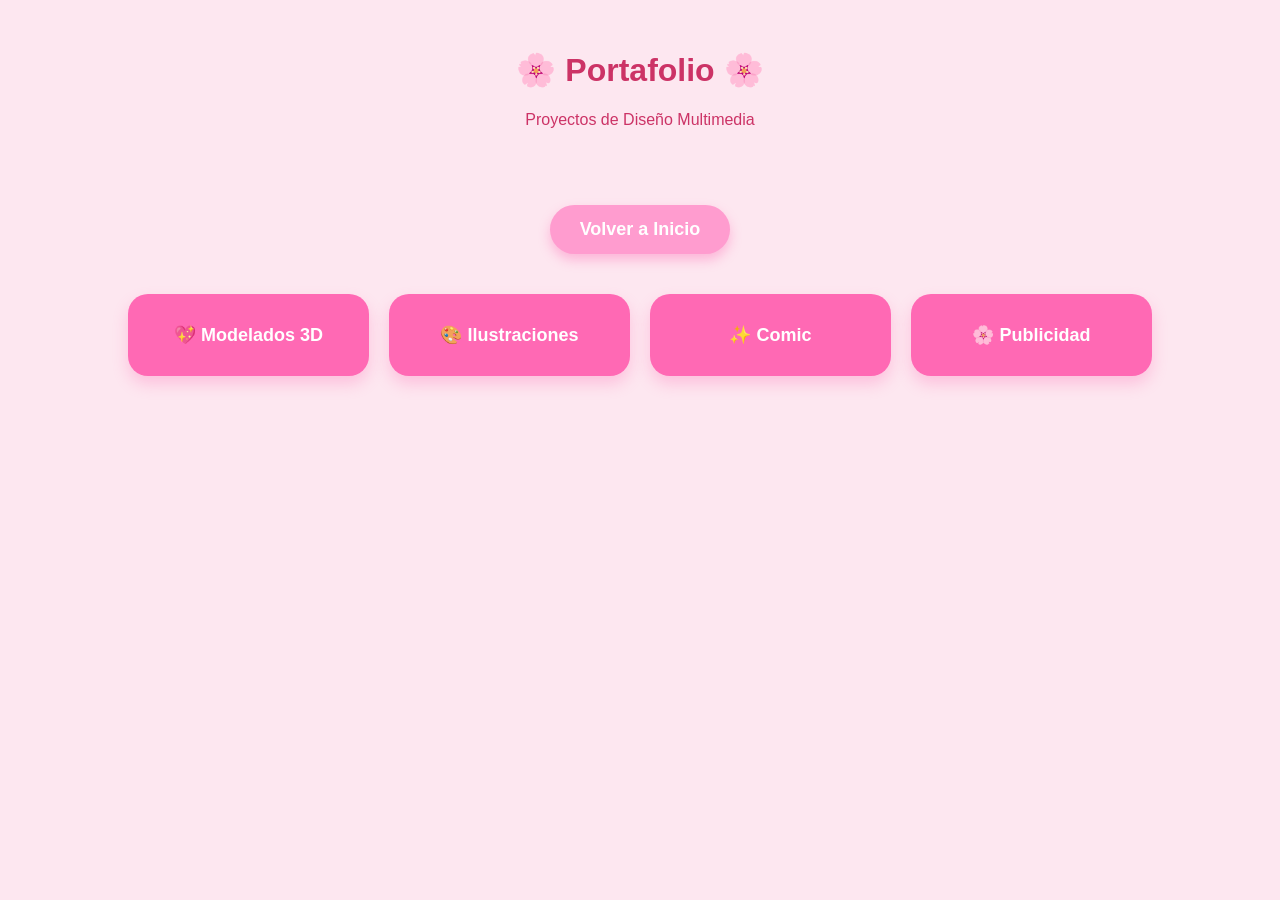
<file: 02-maquetacion-cv/portafolio.html>
<!DOCTYPE html>
<html lang="es">
<head>
    <meta charset="UTF-8">
    <title>Portafolio | Leslie Cuevas</title>
    <link rel="stylesheet" href="css/styles.css">
</head>

<body>

    <!-- TÍTULO -->
    <header class="encabezado">
        <h1>🌸 Portafolio 🌸</h1>
        <p>Proyectos de Diseño Multimedia</p>
    </header>
    <section class="boton-centro">
    <a href="index.html" class="boton-enlace">
        Volver a Inicio
    </a>
</section>

    <!-- CONTENEDOR DE BOTONES -->
    <section class="portafolio">
        
        <a href="proyecto1.html" class="boton-proyecto">
            💖 Modelados 3D
        </a>

        <a href="proyecto2.html" class="boton-proyecto">
            🎨 Ilustraciones
        </a>

        <a href="proyecto3.html" class="boton-proyecto">
            ✨ Comic
        </a>

        <a href="proyecto4.html" class="boton-proyecto">
            🌸 Publicidad
        </a>

    </section>

</body>
</html>
</file>
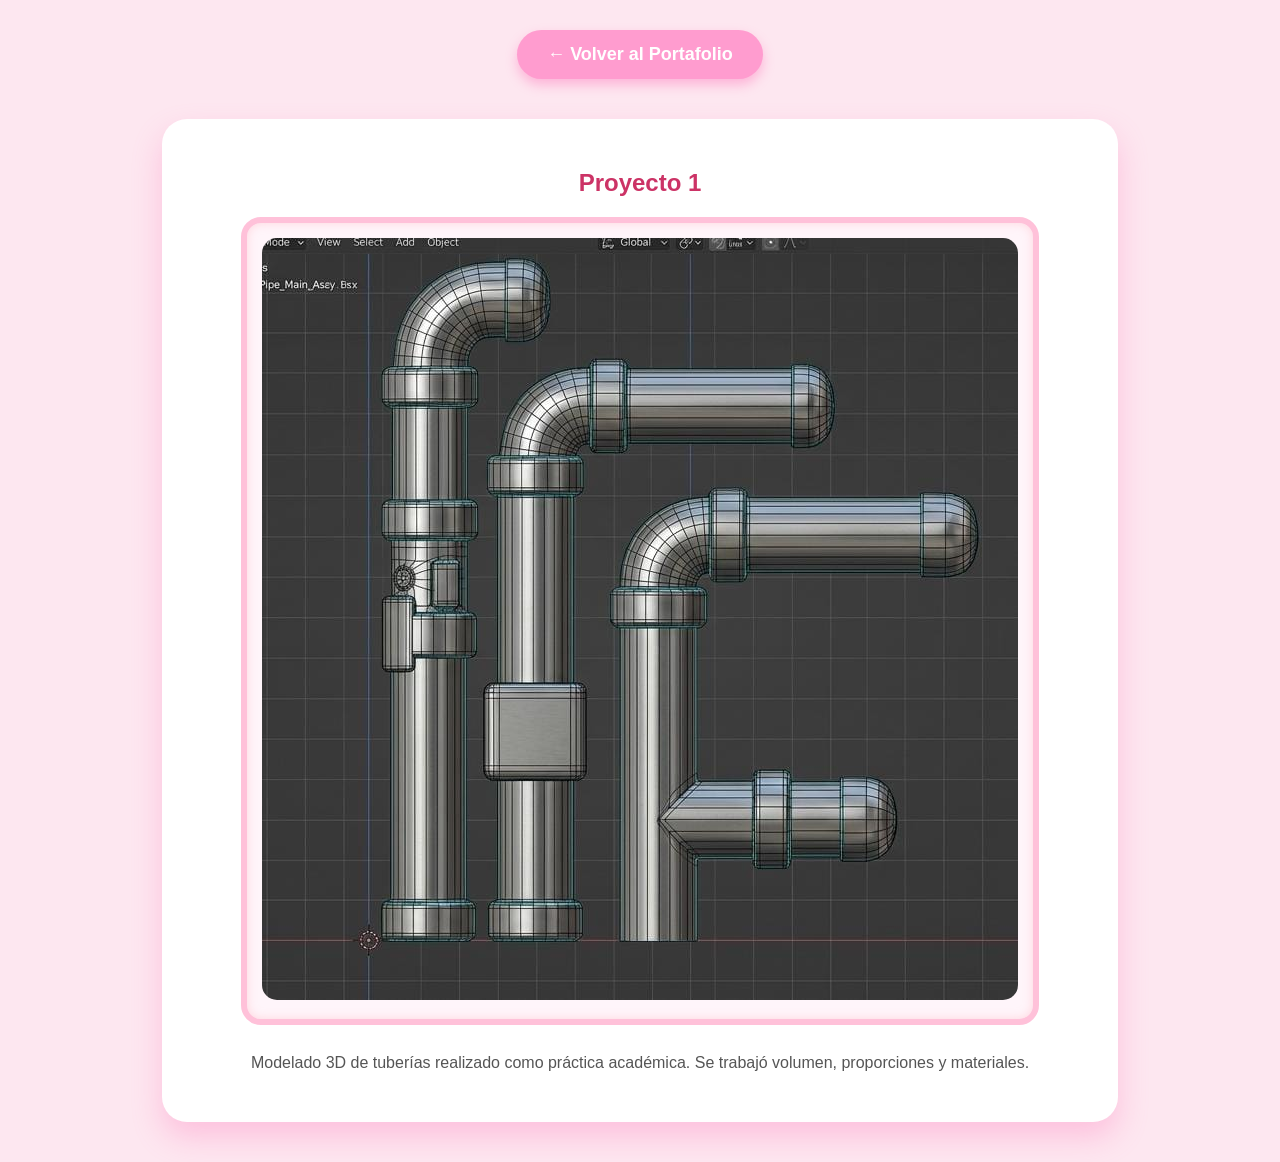
<file: 02-maquetacion-cv/proyecto1.html>
<!DOCTYPE html>
<html lang="es">
<head>
    <meta charset="UTF-8">
    <title>Modelado | Leslie Cuevas</title>
    <link rel="stylesheet" href="css/styles.css">
</head>
<body>

    <!-- BOTÓN VOLVER -->
    <section class="boton-centro">
        <a href="portafolio.html" class="boton-enlace">← Volver al Portafolio</a>
    </section>

    <!-- TARJETA DEL PROYECTO -->
    <section class="card-proyecto">

        <h1>Proyecto 1</h1>

        <div class="marco-imagen">
            <img src="img/Proyecto1.jpeg" alt="Proyecto 1">
        </div>

        <p class="descripcion">
            Modelado 3D de tuberías realizado como práctica académica.
            Se trabajó volumen, proporciones y materiales.
        </p>

    </section>

</body>
</html>
</file>
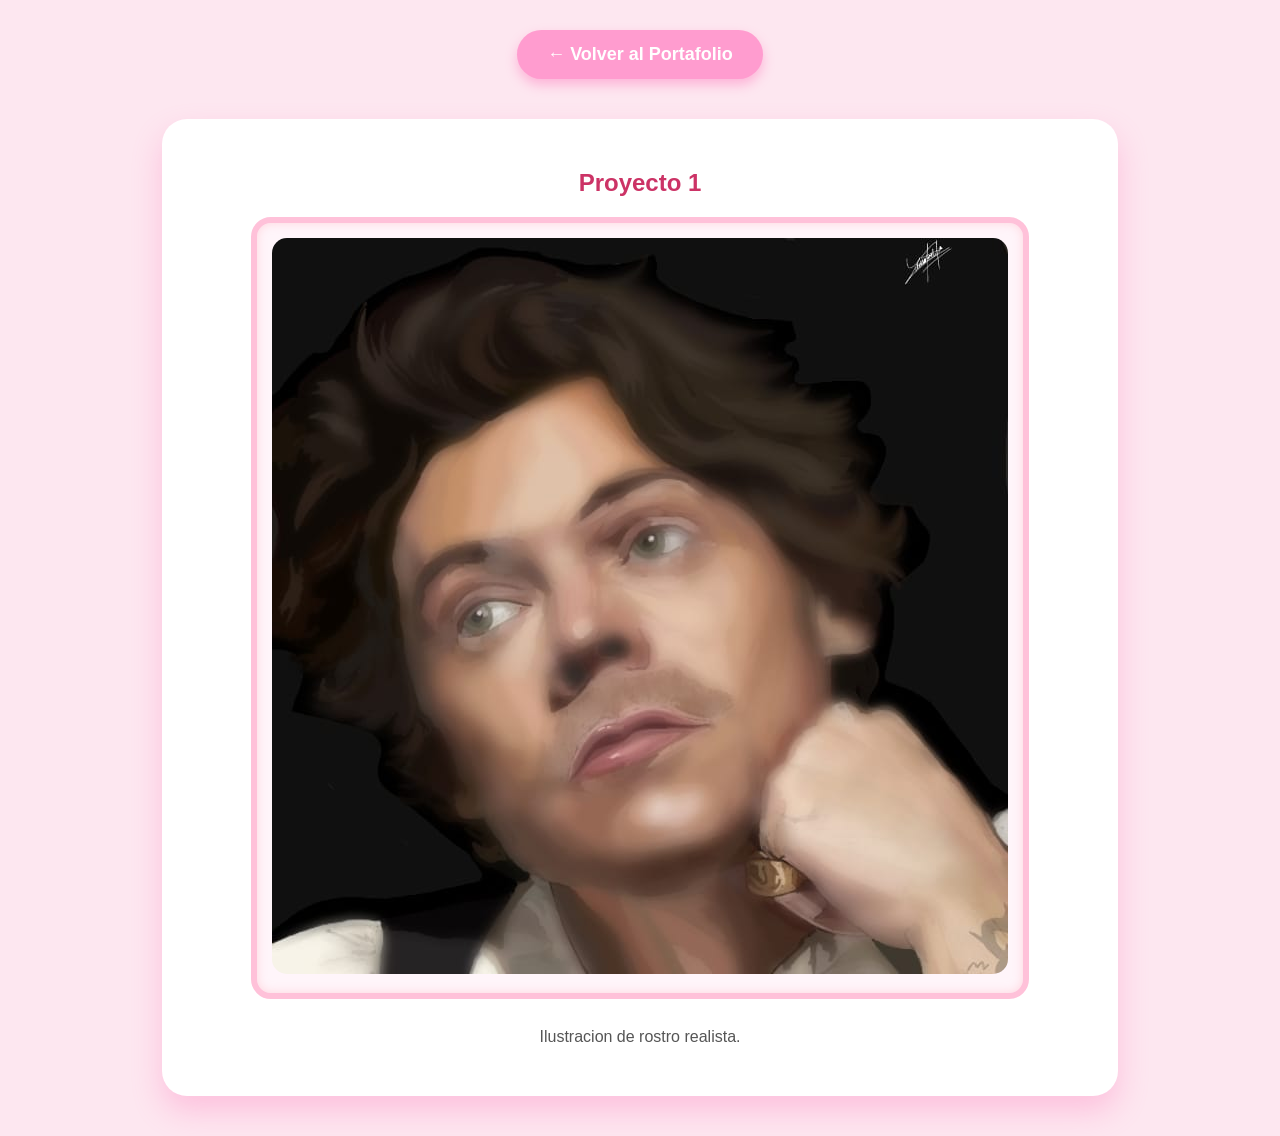
<file: 02-maquetacion-cv/proyecto2.html>
<!DOCTYPE html>
<html lang="es">
<head>
    <meta charset="UTF-8">
    <title>Ilustracion | Leslie Cuevas</title>
    <link rel="stylesheet" href="css/styles.css">
</head>
<body>

    <!-- BOTÓN VOLVER -->
    <section class="boton-centro">
        <a href="portafolio.html" class="boton-enlace">← Volver al Portafolio</a>
    </section>

    <!-- TARJETA DEL PROYECTO -->
    <section class="card-proyecto">

        <h1>Proyecto 1</h1>

        <div class="marco-imagen">
            <img src="img/proyecto2.jpeg" alt="Proyecto 2">
        </div>

        <p class="descripcion">
            Ilustracion de rostro realista.
        </p>

    </section>

</body>
</html>
</file>
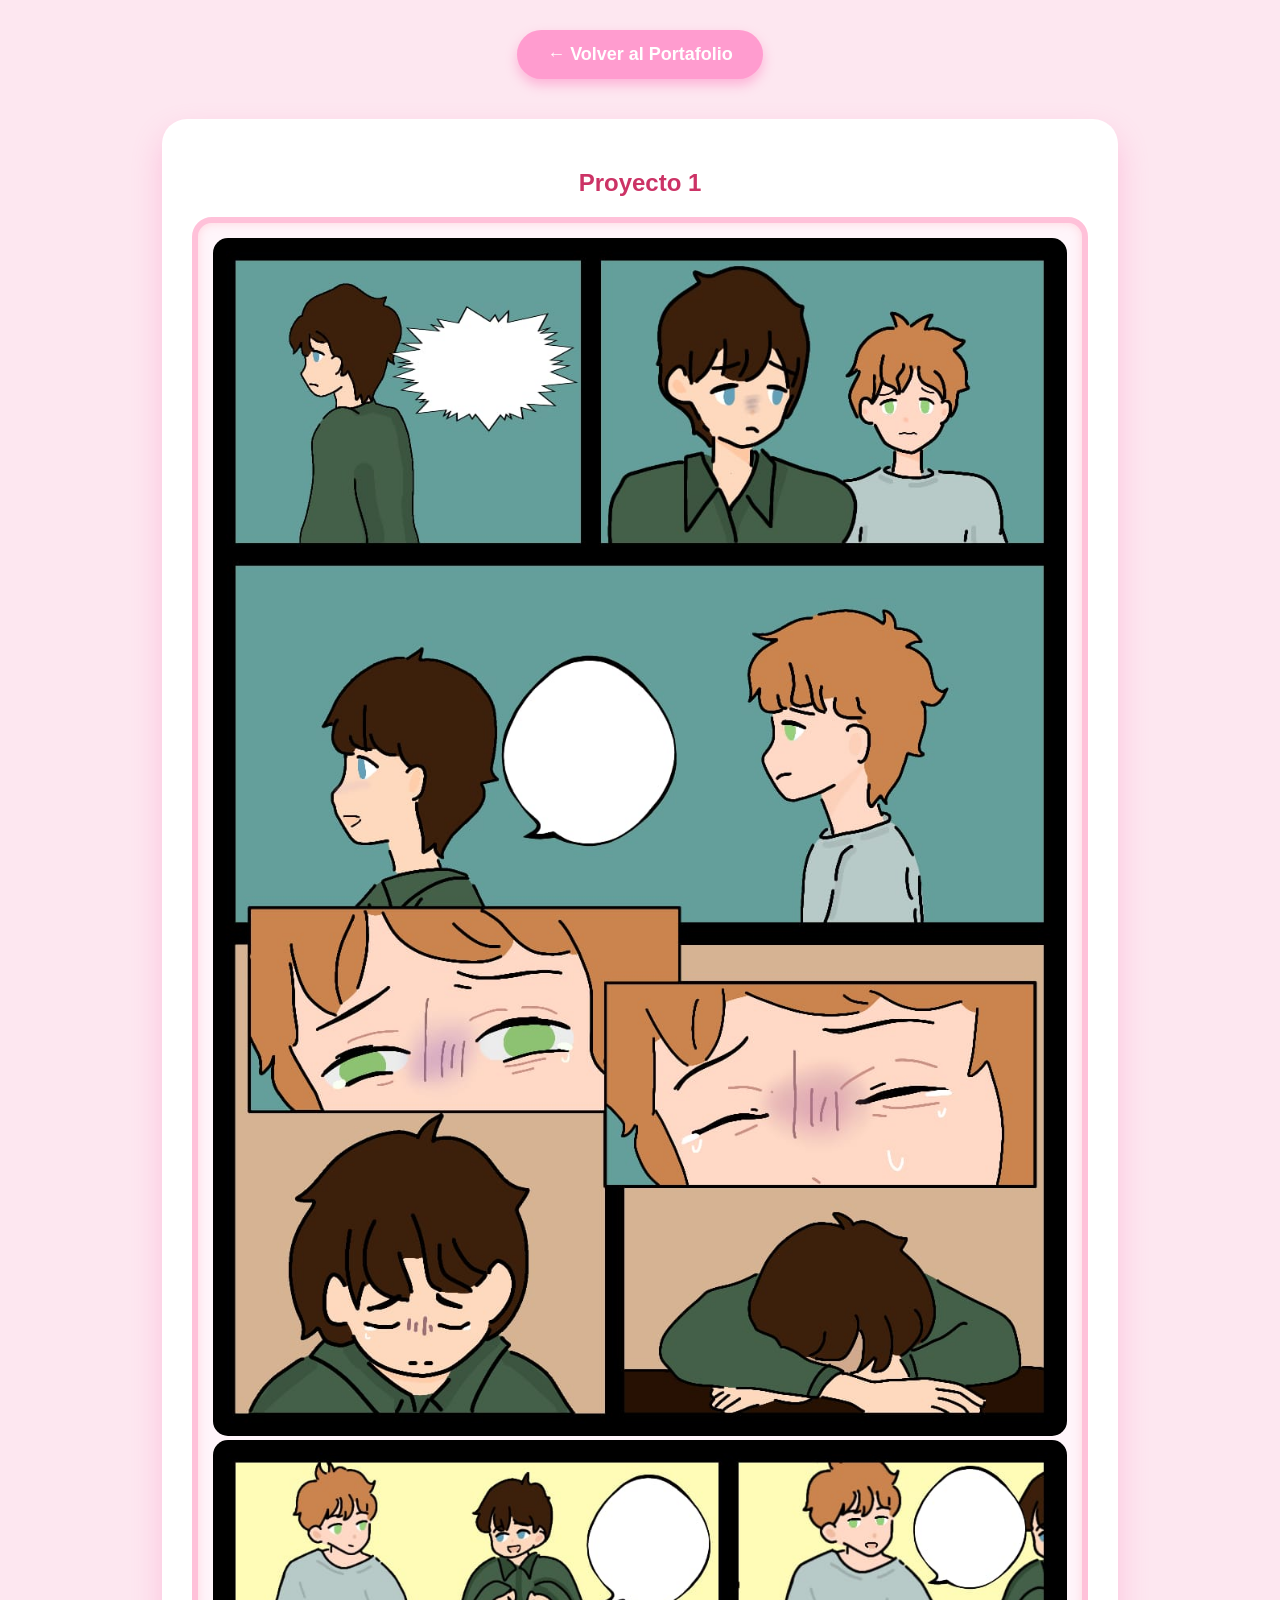
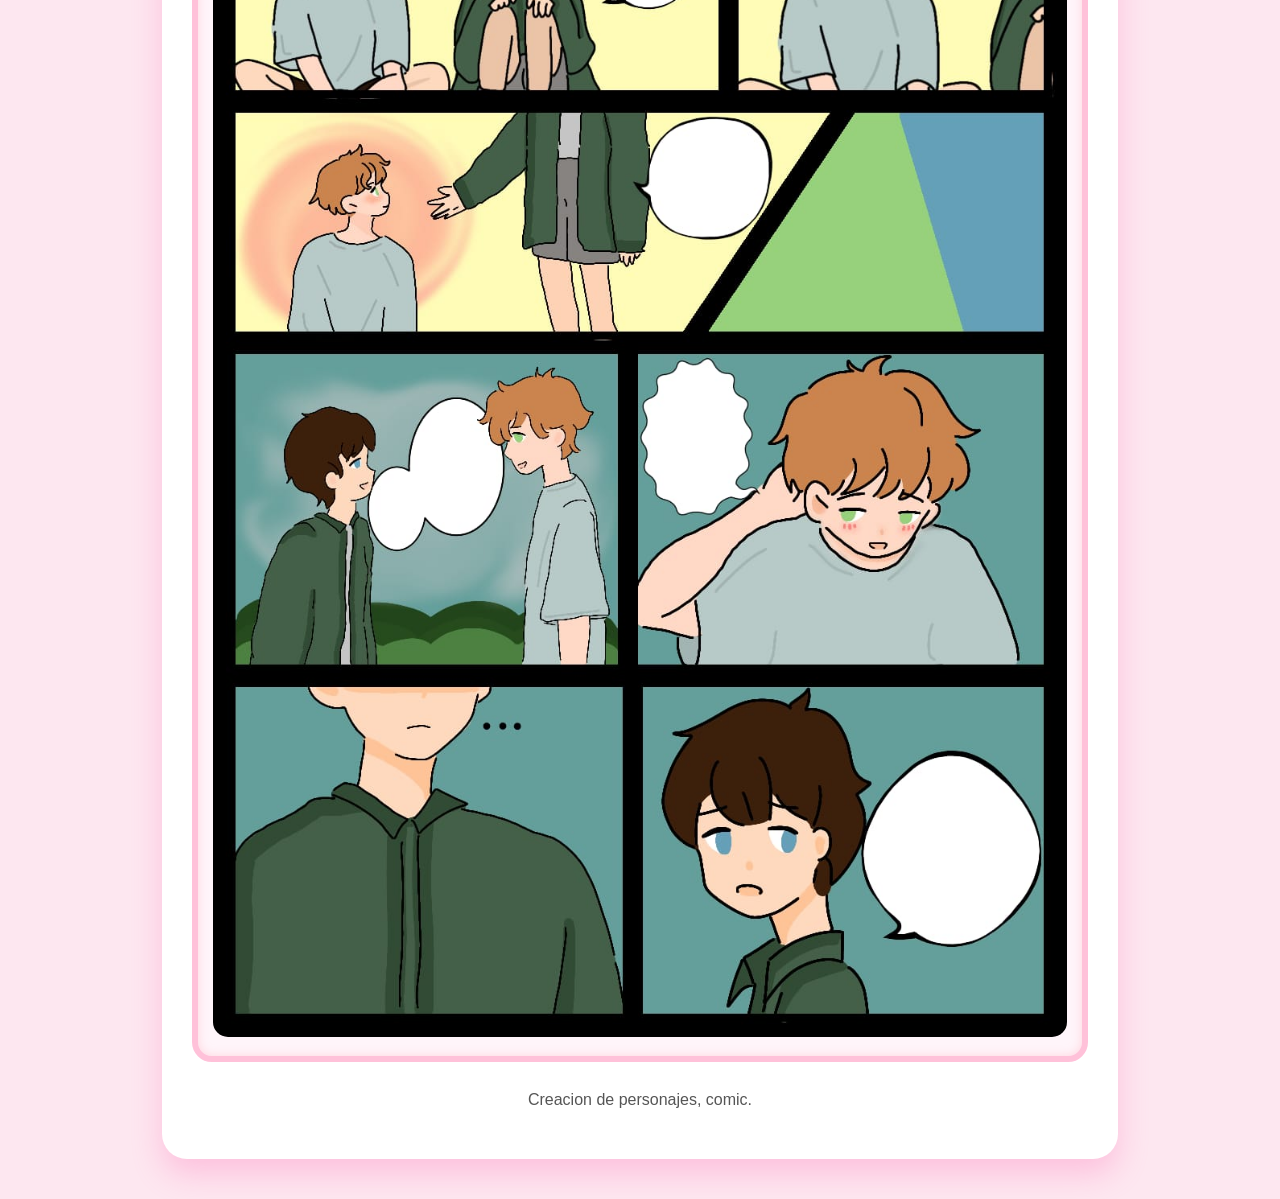
<file: 02-maquetacion-cv/proyecto3.html>
<!DOCTYPE html>
<html lang="es">
<head>
    <meta charset="UTF-8">
    <title>comic | Leslie Cuevas</title>
    <link rel="stylesheet" href="css/styles.css">
</head>
<body>

    <!-- BOTÓN VOLVER -->
    <section class="boton-centro">
        <a href="portafolio.html" class="boton-enlace">← Volver al Portafolio</a>
    </section>

    <!-- TARJETA DEL PROYECTO -->
    <section class="card-proyecto">

        <h1>Proyecto 1</h1>

        <div class="marco-imagen">
            <img src="img/comic1.jpeg" alt="Proyecto 3">
             <img src="img/comic2.jpeg" alt="Proyecto 3">
        </div>

        <p class="descripcion">
           Creacion de personajes, comic.
        </p>

    </section>

</body>
</html>
</file>
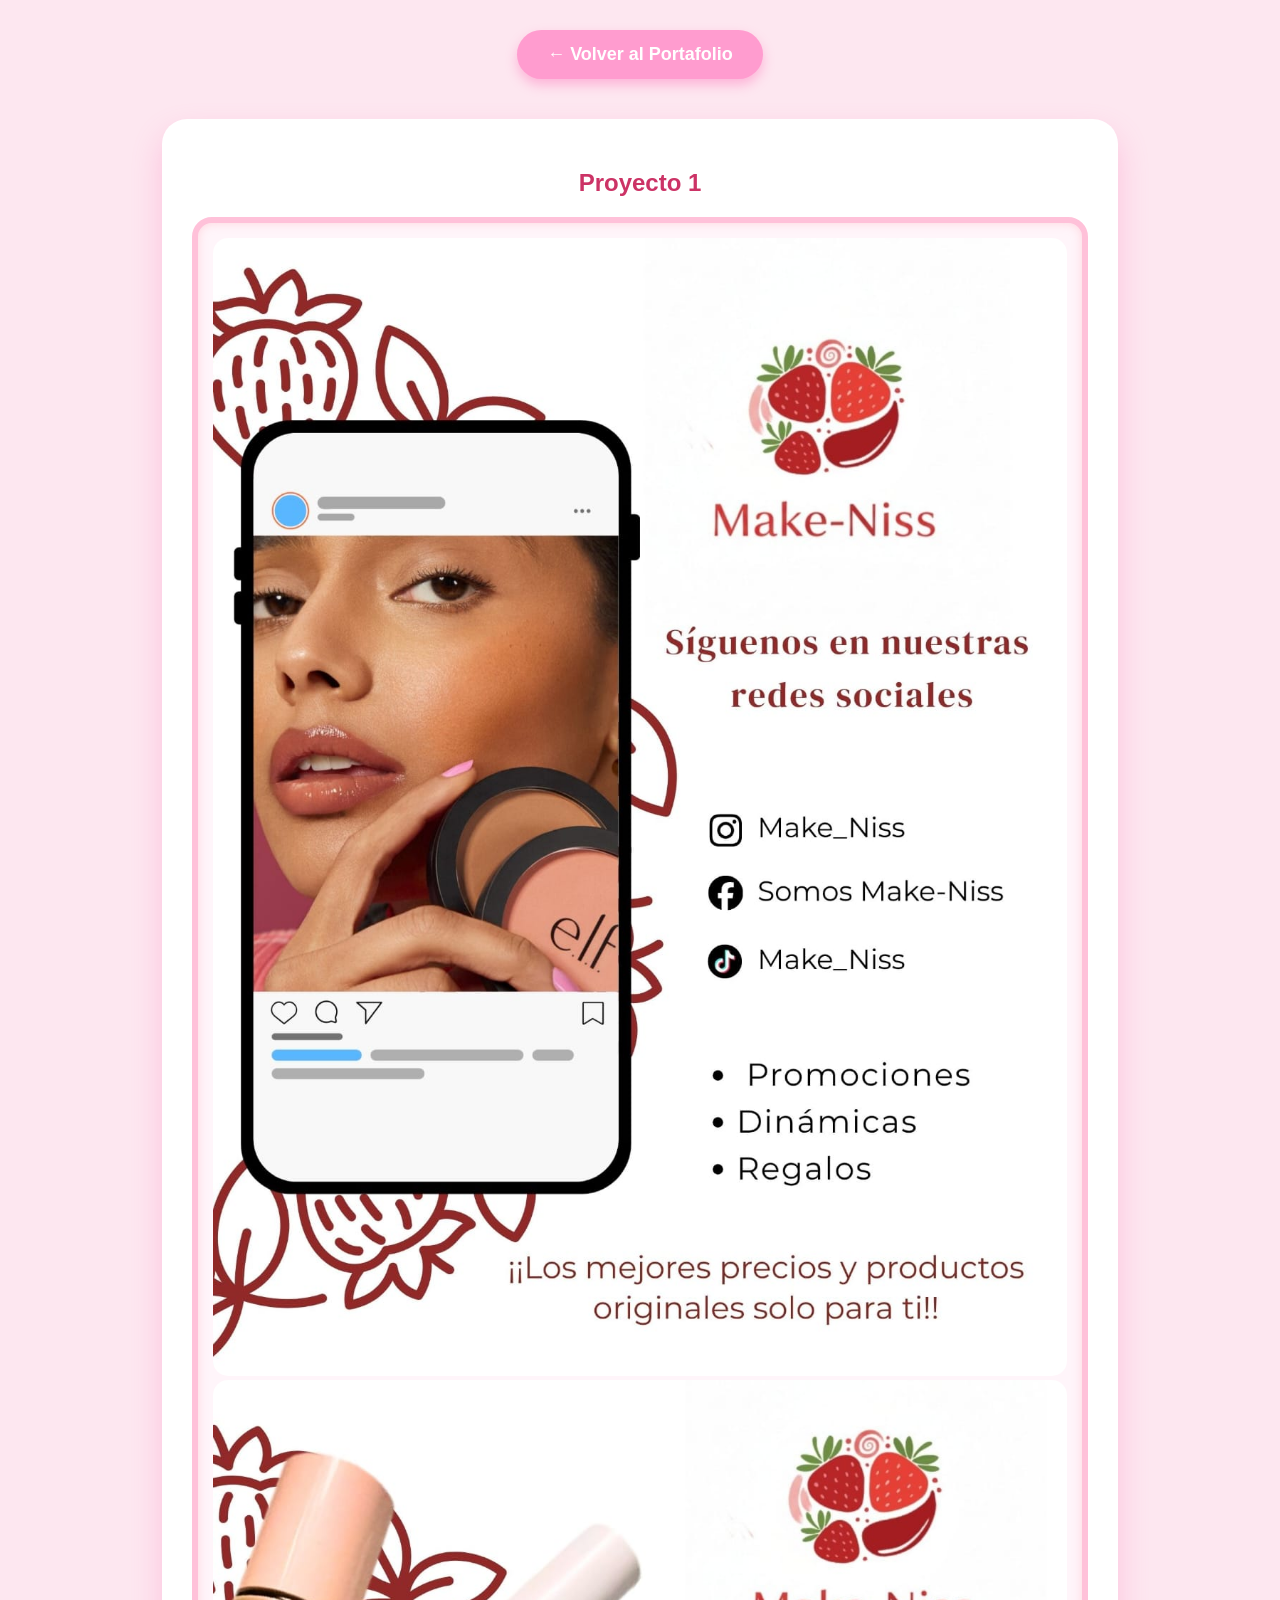
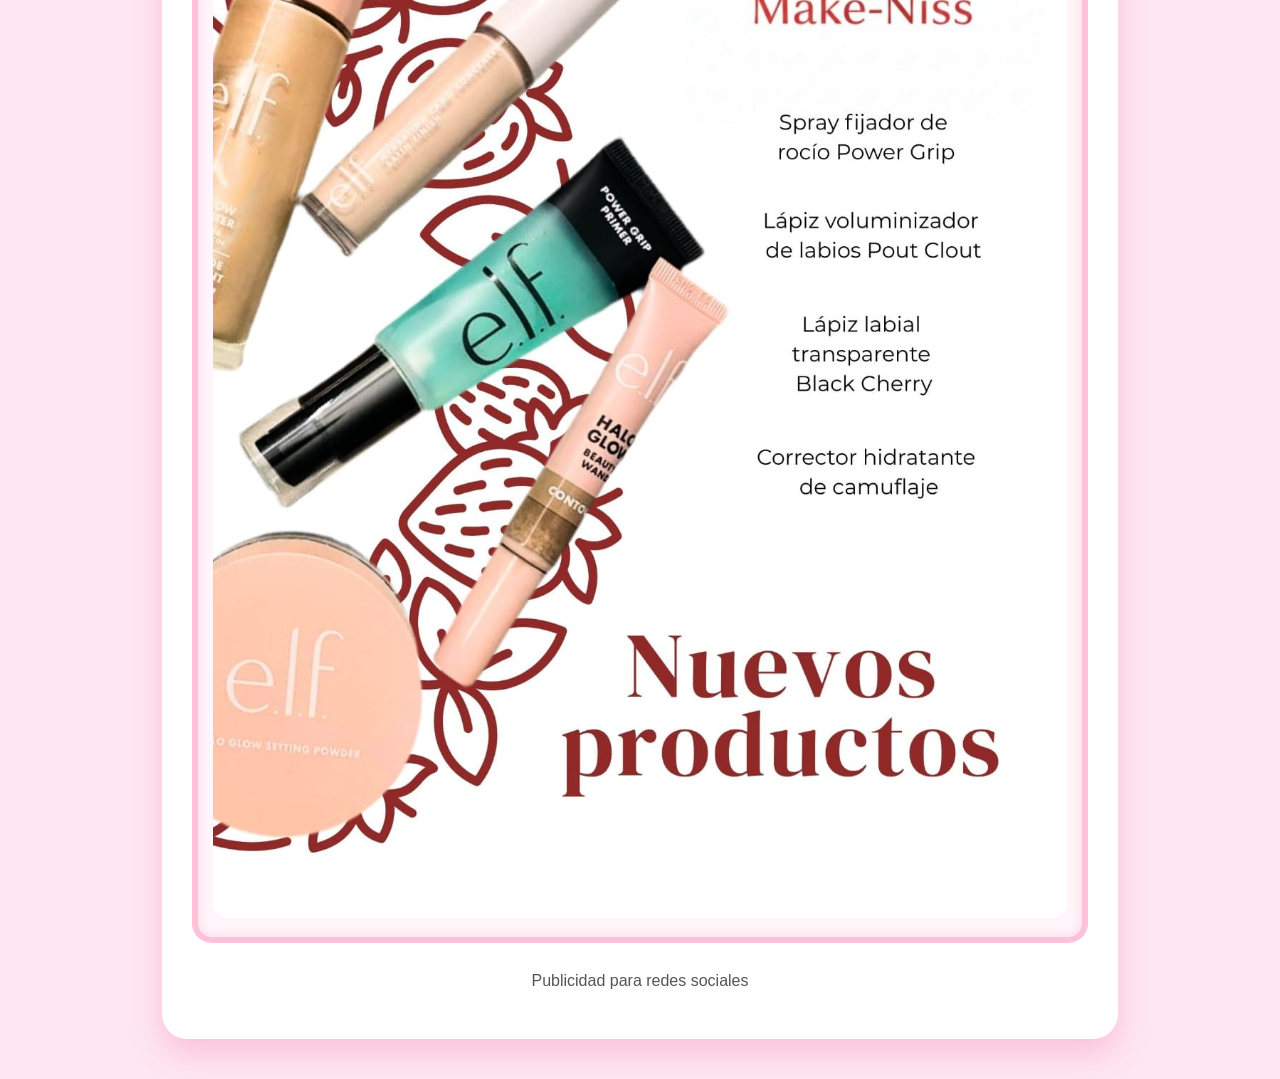
<file: 02-maquetacion-cv/proyecto4.html>
<!DOCTYPE html>
<html lang="es">
<head>
    <meta charset="UTF-8">
    <title>Proyecto 1 | Leslie Cuevas</title>
    <link rel="stylesheet" href="css/styles.css">
</head>
<body>

    <!-- BOTÓN VOLVER -->
    <section class="boton-centro">
        <a href="portafolio.html" class="boton-enlace">← Volver al Portafolio</a>
    </section>

    <!-- TARJETA DEL PROYECTO -->
    <section class="card-proyecto">

        <h1>Proyecto 1</h1>

        <div class="marco-imagen">
            <img src="img/publicidad1.jpeg" alt="Proyecto 4">
             <img src="img/publicidad2.jpeg" alt="Proyecto 4">
        </div>

        <p class="descripcion">
           Publicidad para redes sociales
        </p>

    </section>

</body>
</html>
</file>
<file: 02-maquetacion-cv/css/styles.css>
body {
    background-color: hotpink;
}
.boton-proyecto {
    background-color: hotpink !important;
    color: white !important;
    display: block;
}
body {
    background-color: #ffe6f0; /* rosa claro */
    font-family: Arial, sans-serif;
    margin: 0;
}

/* MENÚ */
.menu {
    background-color: #ffb6c1;
    padding: 15px;
    text-align: center;
}

.menu a {
    text-decoration: none;
    color: #660033;
    font-weight: bold;
    margin: 0 15px;
}

.menu a:hover {
    color: white;
}

/* ENCABEZADO */
.encabezado {
    text-align: center;
    padding: 30px;
}

/* RECUADROS */
.recuadro {
    background-color: white;
    margin: 20px auto;
    padding: 20px;
    width: 80%;
    border-radius: 15px;
    box-shadow: 0 0 10px rgba(0,0,0,0.1);
}

.recuadro h2 {
    color: #cc3366;
}

/* PIE DE PÁGINA */
footer {
    background-color: #ffb6c1;
    text-align: center;
    padding: 10px;
    margin-top: 30px;
}
/* PORTAFOLIO */
.portafolio {
    display: grid;
    grid-template-columns: repeat(auto-fit, minmax(200px, 1fr));
    gap: 20px;
    width: 80%;
    margin: 40px auto;
}

/* BOTONES DE PROYECTO */
.boton-proyecto {
    background-color: #ffc1d9;
    text-decoration: none;
    color: #660033;
    padding: 30px;
    text-align: center;
    border-radius: 20px;
    font-size: 18px;
    font-weight: bold;
    box-shadow: 0 8px 15px rgba(255, 105, 180, 0.3);
    transition: transform 0.3s, background-color 0.3s;
}
.boton-proyecto:hover {
    background-color: #ff99c8;
    transform: scale(1.05);
    color: white;
}

/* ENCABEZADO */
.encabezado {
    text-align: center;
    padding: 30px;
    color: #cc3366;
}
.boton-centro {
    text-align: center;
    margin: 30px 0;
}

.boton-enlace {
    display: inline-block;
    background-color: #ff9ccf;
    color: white;
    text-decoration: none;
    padding: 15px 35px;
    border-radius: 30px;
    font-size: 18px;
    font-weight: bold;
    box-shadow: 0 6px 12px rgba(255, 105, 180, 0.4);
    transition: all 0.3s ease;
}

.boton-enlace:hover {
    background-color: #ff6fb1;
    transform: scale(1.07);
}
/* GENERAL */
body {
    background-color: #fde7f0;
    font-family: Arial, sans-serif;
    margin: 0;
}

/* BOTÓN */
.boton-centro {
    text-align: center;
    margin: 30px 0;
}

.boton-enlace {
    background-color: #ff9ccf;
    color: white;
    text-decoration: none;
    padding: 14px 30px;
    border-radius: 30px;
    font-weight: bold;
    transition: 0.3s;
}

.boton-enlace:hover {
    background-color: #ff6fb1;
    transform: scale(1.05);
}

/* TARJETA DEL PROYECTO */
.card-proyecto {
    background-color: white;
    width: 70%;
    margin: 40px auto;
    padding: 30px;
    border-radius: 25px;
    box-shadow: 0 15px 30px rgba(255,105,180,0.3);
    text-align: center;
}

/* TÍTULO */
.card-proyecto h1 {
    color: #cc3366;
    margin-bottom: 20px;
}

/* MARCO DE IMAGEN */
.marco-imagen {
    border: 6px solid #ffc1d9;
    border-radius: 20px;
    padding: 15px;
    background-color: #fff5fa;
    display: inline-block;
    box-shadow: inset 0 0 10px rgba(255, 182, 193, 0.5);
}

/* IMAGEN */
.marco-imagen img {
    max-width: 100%;
    border-radius: 15px;
}

/* DESCRIPCIÓN */
.descripcion {
    margin-top: 25px;
    font-size: 16px;
    color: #555;
    line-height: 1.6;
}
</file>
